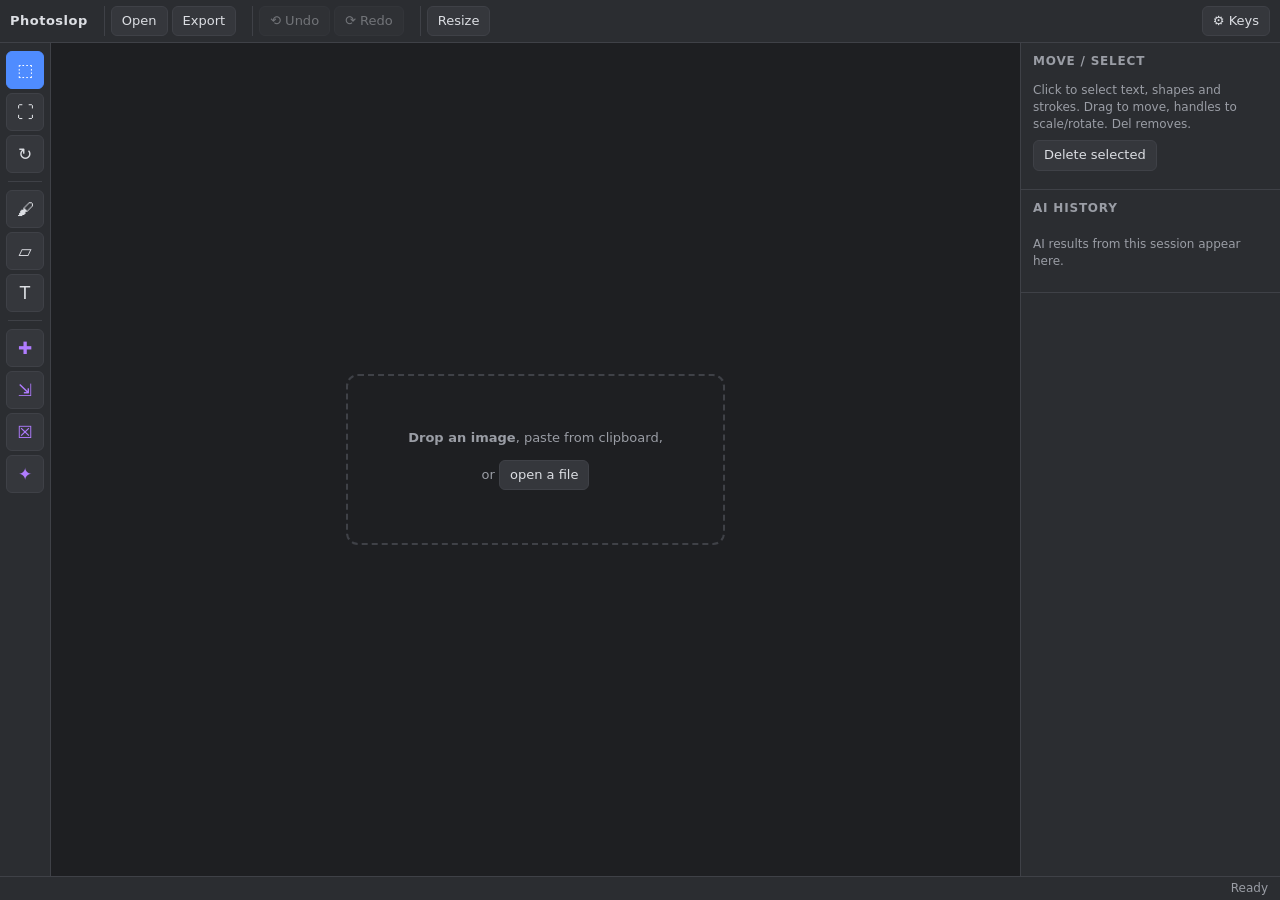
<file: index.html>
<!DOCTYPE html>
<html lang="en">
<head>
<meta charset="utf-8">
<meta name="viewport" content="width=device-width, initial-scale=1">
<title>Photoslop 2 — Photoshop-style editing with AI, in your browser</title>
<meta name="description" content="Free browser-based photo editor: crop, resize, text and shapes, plus AI heal, generative expand and background removal using your own OpenAI or Gemini keys.">
<link rel="canonical" href="https://photoslop2.synapticnoise.com/">
<meta name="theme-color" content="#1e1f22">
<link rel="icon" href="data:image/svg+xml,<svg xmlns='http://www.w3.org/2000/svg' viewBox='0 0 100 100'><text y='0.9em' font-size='90'>🖌️</text></svg>">

<!-- Open Graph -->
<meta property="og:type" content="website">
<meta property="og:url" content="https://photoslop2.synapticnoise.com/">
<meta property="og:locale" content="en_US">
<meta property="og:title" content="Photoslop 2 — Photoshop-style editing with AI, in your browser">
<meta property="og:description" content="Free browser-based photo editor: crop, resize, text and shapes, plus AI heal, generative expand and background removal using your own OpenAI or Gemini keys.">
<meta property="og:image" content="https://photoslop2.synapticnoise.com/social-card.jpg">
<meta property="og:image:width" content="1200">
<meta property="og:image:height" content="630">
<meta property="og:image:alt" content="Photoslop 2 wordmark over a dark editor canvas with a red heal-brush stroke and a marching-ants selection">
<meta property="og:site_name" content="Photoslop 2">

<!-- Twitter/X -->
<meta name="twitter:card" content="summary_large_image">
<meta name="twitter:title" content="Photoslop 2 — Photoshop-style editing with AI, in your browser">
<meta name="twitter:description" content="Free browser-based photo editor: crop, resize, text and shapes, plus AI heal, generative expand and background removal using your own OpenAI or Gemini keys.">
<meta name="twitter:image" content="https://photoslop2.synapticnoise.com/social-card.jpg">
<meta name="twitter:image:alt" content="Photoslop 2 wordmark over a dark editor canvas with a red heal-brush stroke and a marching-ants selection">

<script type="application/ld+json">
{
  "@context": "https://schema.org",
  "@type": "WebApplication",
  "name": "Photoslop 2",
  "url": "https://photoslop2.synapticnoise.com/",
  "description": "Browser-based photo editor with Photoshop-style tools plus AI heal, generative expand and background removal via user-supplied OpenAI or Gemini API keys.",
  "applicationCategory": "DesignApplication",
  "operatingSystem": "Any (web browser)",
  "offers": { "@type": "Offer", "price": "0", "priceCurrency": "USD" },
  "author": { "@type": "Person", "name": "Rich Carlson", "url": "https://github.com/zeveck" }
}
</script>

<link rel="stylesheet" href="css/app.css">
</head>
<body>

<header id="topbar">
  <div class="brand">Photoslop</div>
  <div class="topbar-group">
    <button id="btn-open" title="Open image (Ctrl+O)">Open</button>
    <button id="btn-save" title="Export (Ctrl+S)">Export</button>
  </div>
  <div class="topbar-group">
    <button id="btn-undo" title="Undo (Ctrl+Z)" disabled>⟲ Undo</button>
    <button id="btn-redo" title="Redo (Ctrl+Y)" disabled>⟳ Redo</button>
  </div>
  <div class="topbar-group">
    <button id="btn-resize" title="Resize image">Resize</button>
  </div>
  <div class="topbar-spacer"></div>
  <div id="spend-counter" title="AI spend this session (estimate)"></div>
  <button id="btn-keys" title="API keys &amp; settings">⚙ Keys</button>
</header>

<div id="main">
  <nav id="toolbar">
    <button class="tool" data-tool="move"   title="Move / Select (V)">⬚</button>
    <button class="tool" data-tool="crop"   title="Crop (C)">⛶</button>
    <button class="tool" data-tool="transform" title="Rotate / Straighten (R)">↻</button>
    <div class="tool-sep"></div>
    <button class="tool" data-tool="brush"  title="Brush (B)">🖌</button>
    <button class="tool" data-tool="shape"  title="Shapes &amp; arrows (U)">▱</button>
    <button class="tool" data-tool="text"   title="Text (T)">T</button>
    <div class="tool-sep"></div>
    <button class="tool ai" data-tool="heal"    title="Heal — paint over blemishes, AI fills (J)">✚</button>
    <button class="tool ai" data-tool="expand"  title="Generative expand (X)">⇲</button>
    <button class="tool ai" data-tool="bgremove" title="Remove background (K)">☒</button>
    <button class="tool ai" data-tool="generate" title="Generate in region / add asset (G)">✦</button>
  </nav>

  <div id="canvas-area">
    <div id="drop-hint">
      <div class="drop-hint-inner">
        <p><strong>Drop an image</strong>, paste from clipboard,</p>
        <p>or <button id="btn-open2">open a file</button></p>
      </div>
    </div>
    <div id="canvas-wrap"><canvas id="c"></canvas></div>
  </div>

  <aside id="sidebar">
    <section id="tool-options">
      <h3 id="tool-options-title">Tool</h3>
      <div id="tool-options-body"><p class="hint">Open an image to begin.</p></div>
    </section>
    <section id="candidates-panel" hidden>
      <h3>Results <span id="candidates-count"></span></h3>
      <div id="candidates-body"></div>
      <div class="row">
        <button id="btn-more-candidates">＋ More options</button>
        <button id="btn-cancel-candidates" class="secondary">Discard</button>
      </div>
    </section>
    <section id="history-panel">
      <h3>AI history</h3>
      <div id="history-body"><p class="hint">AI results from this session appear here.</p></div>
    </section>
  </aside>
</div>

<footer id="statusbar">
  <span id="status-dims"></span>
  <span id="status-zoom"></span>
  <span id="status-pos"></span>
  <span id="status-hint"></span>
</footer>

<!-- Dialogs -->
<dialog id="dlg-resize">
  <form method="dialog">
    <h3>Resize image</h3>
    <div class="grid2">
      <label>Width <input type="number" id="rs-w" min="1" max="16384"></label>
      <label>Height <input type="number" id="rs-h" min="1" max="16384"></label>
      <label class="span2 chk"><input type="checkbox" id="rs-lock" checked> Lock aspect ratio</label>
      <label class="span2">Percent <input type="number" id="rs-pct" value="100" min="1" max="1000" step="1"> %</label>
    </div>
    <p class="hint">High-quality Lanczos resample (pica).</p>
    <div class="row right">
      <button value="cancel" class="secondary">Cancel</button>
      <button value="ok" id="rs-ok" class="primary">Resize</button>
    </div>
  </form>
</dialog>

<dialog id="dlg-export">
  <form method="dialog">
    <h3>Export</h3>
    <div class="grid2">
      <label class="span2">Filename <input type="text" id="ex-name" value="image"></label>
      <label>Format
        <select id="ex-format">
          <option value="image/png">PNG</option>
          <option value="image/jpeg">JPEG</option>
          <option value="image/webp">WebP</option>
        </select>
      </label>
      <label id="ex-quality-wrap">Quality <input type="range" id="ex-quality" min="1" max="100" value="90"> <span id="ex-quality-val">90</span></label>
      <label>Width <input type="number" id="ex-w" min="1" max="16384"></label>
      <label>Height <input type="number" id="ex-h" min="1" max="16384"></label>
    </div>
    <p class="hint" id="ex-note"></p>
    <div class="row right">
      <button value="cancel" class="secondary">Cancel</button>
      <button value="ok" id="ex-ok" class="primary">Download</button>
    </div>
  </form>
</dialog>

<dialog id="dlg-keys">
  <form method="dialog">
    <h3>API keys &amp; settings</h3>
    <p class="hint">Keys are stored only in this browser (localStorage) and sent only to the provider's API.</p>
    <label class="block">OpenAI API key <input type="password" id="key-openai" placeholder="sk-..." autocomplete="off"></label>
    <label class="block">Gemini API key <input type="password" id="key-gemini" placeholder="AIza..." autocomplete="off"></label>
    <label class="block chk"><input type="checkbox" id="opt-mock"> Mock mode (no API calls, fake results — for testing)</label>
    <div class="row right">
      <button value="cancel" class="secondary">Cancel</button>
      <button value="ok" id="keys-ok" class="primary">Save</button>
    </div>
  </form>
</dialog>

<input type="file" id="file-input" accept="image/*" hidden>

<script src="vendor/fabric.min.js"></script>
<script src="vendor/pica.min.js"></script>
<script type="module" src="js/app.js"></script>
</body>
</html>
</file>
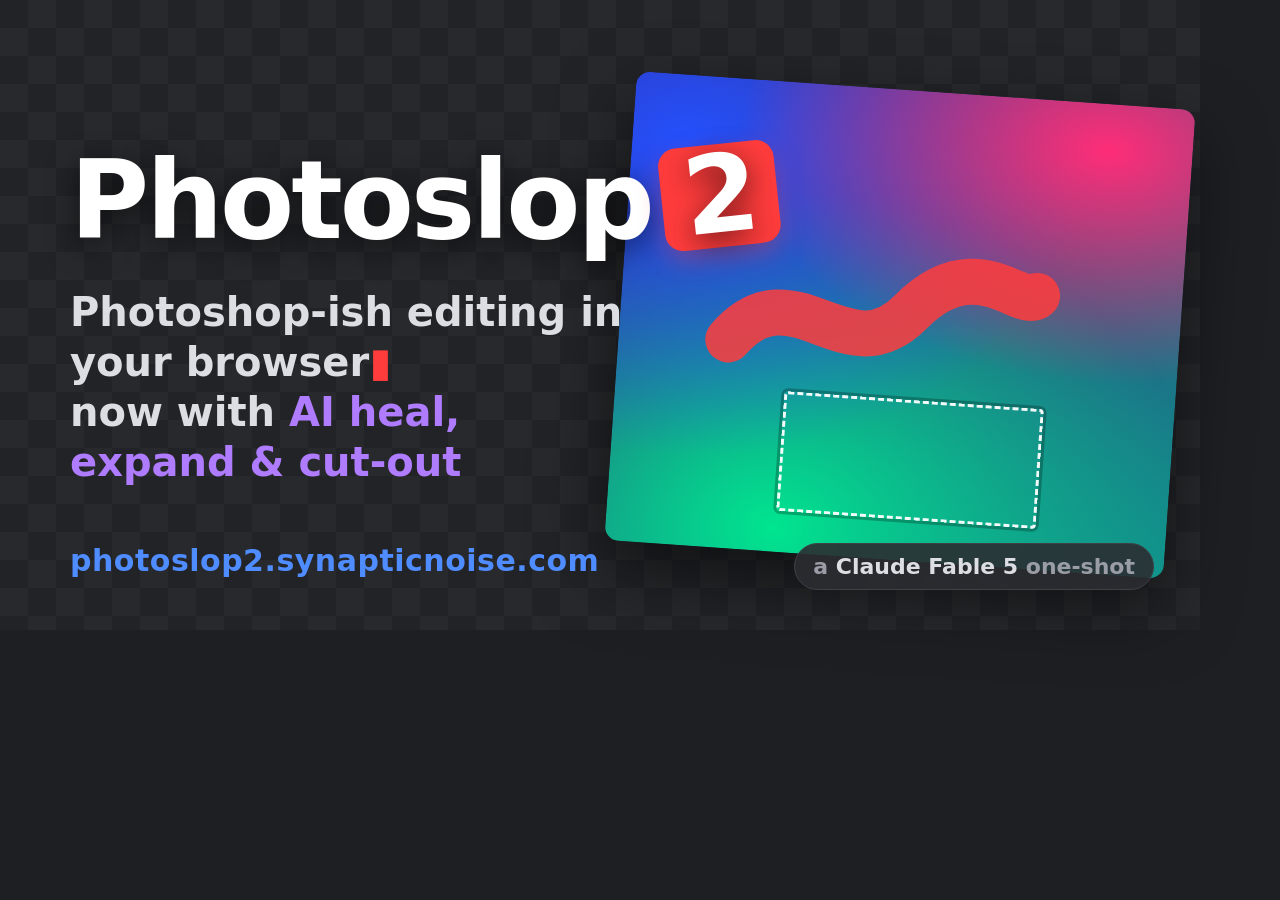
<file: docs/social-card.html>
<!DOCTYPE html>
<html lang="en">
<head>
<meta charset="utf-8">
<style>
  * { margin: 0; box-sizing: border-box; }
  body {
    width: 1200px; height: 630px; overflow: hidden; position: relative;
    background: #1e1f22;
    font-family: system-ui, -apple-system, "Segoe UI", sans-serif;
    color: #fff;
  }
  /* transparency checkerboard backdrop */
  .checker {
    position: absolute; inset: 0;
    background:
      repeating-conic-gradient(#2a2b2f 0% 25%, #232428 0% 50%) 0 0 / 56px 56px;
    opacity: .8;
  }
  /* vivid "photo" canvas, slightly rotated like a placed layer */
  .photo {
    position: absolute; left: 620px; top: 90px; width: 560px; height: 470px;
    transform: rotate(4deg);
    border-radius: 14px;
    background:
      radial-gradient(120% 90% at 85% 10%, #ff2d78 0%, transparent 55%),
      radial-gradient(120% 110% at 10% 15%, #2451ff 0%, transparent 60%),
      radial-gradient(130% 120% at 30% 95%, #00e58f 0%, transparent 60%),
      linear-gradient(135deg, #3b1f7a, #128b8b);
    box-shadow: 0 30px 70px rgba(0,0,0,.55);
  }
  /* red heal-brush squiggle on the photo */
  .heal {
    position: absolute; left: 700px; top: 240px; width: 360px; height: 160px;
    transform: rotate(4deg);
  }
  /* marching-ants selection rect on the photo */
  .ants {
    position: absolute; left: 780px; top: 400px; width: 260px; height: 120px;
    transform: rotate(4deg);
    border: 3px dashed rgba(255,255,255,.95);
    border-radius: 4px;
    box-shadow: 0 0 0 3px rgba(0,0,0,.25);
  }
  .wordmark {
    position: absolute; left: 70px; top: 150px; z-index: 3;
  }
  .wordmark h1 {
    font-size: 108px; font-weight: 900; letter-spacing: -3px; line-height: .95;
    text-shadow: 0 8px 30px rgba(0,0,0,.6);
  }
  .wordmark h1 .two {
    display: inline-block;
    background: #ff3c3c;
    border-radius: 18px;
    padding: 0 22px;
    margin-left: 10px;
    transform: rotate(-6deg) translateY(-6px);
    box-shadow: 0 10px 24px rgba(255,60,60,.35);
  }
  .tag {
    margin-top: 34px;
    font-size: 40px; font-weight: 600; color: #dcdee3;
    max-width: 560px; line-height: 1.25;
  }
  .tag b { color: #b07cff; }
  .cursor { color: #ff3c3c; }
  .url {
    position: absolute; left: 70px; bottom: 52px;
    font-size: 30px; font-weight: 700; color: #4f8cff;
    letter-spacing: .5px; z-index: 3;
  }
  .badge {
    position: absolute; right: 46px; bottom: 40px; z-index: 3;
    font-size: 22px; font-weight: 600; color: #9a9da5;
    background: rgba(43,45,49,.9);
    border: 1px solid #3f4147;
    padding: 10px 18px; border-radius: 999px;
  }
  .badge b { color: #dcdee3; }
</style>
</head>
<body>
  <div class="checker"></div>
  <div class="photo"></div>
  <svg class="heal" viewBox="0 0 360 160">
    <path d="M30 110 C 90 30, 150 140, 210 70 S 320 60, 335 45"
      fill="none" stroke="rgba(255,60,60,.85)" stroke-width="46" stroke-linecap="round"/>
  </svg>
  <div class="ants"></div>
  <div class="wordmark">
    <h1>Photoslop<span class="two">2</span></h1>
    <div class="tag">Photoshop-ish editing in your browser<span class="cursor">▮</span><br>
      now with <b>AI heal, expand &amp; cut-out</b></div>
  </div>
  <div class="url">photoslop2.synapticnoise.com</div>
  <div class="badge">a <b>Claude Fable 5</b> one-shot</div>
</body>
</html>
</file>
<file: css/app.css>
:root {
  --bg: #1e1f22;
  --bg2: #2b2d31;
  --bg3: #35373c;
  --border: #3f4147;
  --fg: #dcdee3;
  --fg-dim: #9a9da5;
  --accent: #4f8cff;
  --accent-hover: #6ba0ff;
  --ai: #b07cff;
  --danger: #ff6b6b;
  --radius: 6px;
}

* { box-sizing: border-box; }

html, body {
  margin: 0; height: 100%;
  background: var(--bg); color: var(--fg);
  font: 13px/1.4 system-ui, -apple-system, "Segoe UI", sans-serif;
  overflow: hidden;
  user-select: none;
}

body { display: flex; flex-direction: column; }

button {
  background: var(--bg3); color: var(--fg);
  border: 1px solid var(--border); border-radius: var(--radius);
  padding: 5px 10px; font: inherit; cursor: pointer;
}
button:hover:not(:disabled) { background: #43464d; }
button:disabled { opacity: .4; cursor: default; }
button.primary { background: var(--accent); border-color: var(--accent); color: #fff; }
button.primary:hover:not(:disabled) { background: var(--accent-hover); }
button.secondary { background: transparent; }
button.danger { color: var(--danger); }

input[type="text"], input[type="password"], input[type="number"], select {
  background: var(--bg); color: var(--fg);
  border: 1px solid var(--border); border-radius: var(--radius);
  padding: 4px 6px; font: inherit; width: 100%;
}
input[type="range"] { width: 100%; }
input[type="color"] { border: none; background: none; padding: 0; width: 32px; height: 24px; cursor: pointer; }
label { display: block; color: var(--fg-dim); }
label.chk { display: flex; align-items: center; gap: 6px; color: var(--fg); }
label.chk input { width: auto; }
label.block { margin: 8px 0; }

/* ---------- Topbar ---------- */
#topbar {
  display: flex; align-items: center; gap: 10px;
  padding: 6px 10px; background: var(--bg2);
  border-bottom: 1px solid var(--border);
  flex: 0 0 auto;
}
.brand { font-weight: 700; letter-spacing: .5px; margin-right: 6px; }
.topbar-group { display: flex; gap: 4px; padding: 0 6px; border-left: 1px solid var(--border); }
.topbar-spacer { flex: 1; }
#spend-counter { color: var(--fg-dim); font-variant-numeric: tabular-nums; }

/* ---------- Layout ---------- */
#main { flex: 1; display: flex; min-height: 0; }

#toolbar {
  flex: 0 0 auto; display: flex; flex-direction: column; gap: 4px;
  padding: 8px 6px; background: var(--bg2); border-right: 1px solid var(--border);
}
.tool {
  width: 38px; height: 38px; font-size: 17px; line-height: 1;
  display: grid; place-items: center; padding: 0;
}
.tool.active { background: var(--accent); border-color: var(--accent); color: #fff; }
.tool.ai { color: var(--ai); }
.tool.ai.active { background: var(--ai); border-color: var(--ai); color: #fff; }
.tool-sep { height: 1px; background: var(--border); margin: 4px 2px; }

#canvas-area { flex: 1; position: relative; min-width: 0; background: var(--bg); }
#canvas-wrap { position: absolute; inset: 0; }
#canvas-wrap canvas { display: block; }

#drop-hint {
  position: absolute; inset: 0; z-index: 5;
  display: grid; place-items: center; color: var(--fg-dim);
}
#drop-hint.hidden { display: none; }
.drop-hint-inner { text-align: center; border: 2px dashed var(--border); border-radius: 12px; padding: 40px 60px; }
#canvas-area.dragover .drop-hint-inner { border-color: var(--accent); color: var(--accent); }

/* ---------- Sidebar ---------- */
#sidebar {
  flex: 0 0 260px; overflow-y: auto;
  background: var(--bg2); border-left: 1px solid var(--border);
  display: flex; flex-direction: column;
}
#sidebar section { padding: 10px 12px; border-bottom: 1px solid var(--border); }
#sidebar h3 { margin: 0 0 8px; font-size: 12px; text-transform: uppercase; letter-spacing: .8px; color: var(--fg-dim); }
#sidebar .hint { color: var(--fg-dim); font-size: 12px; }
#tool-options-body > * { margin-bottom: 8px; }
#tool-options-body .row, .dlg .row { display: flex; gap: 6px; align-items: center; }
.row { display: flex; gap: 6px; align-items: center; flex-wrap: wrap; }
.row.right { justify-content: flex-end; margin-top: 12px; }
.field-row { display: flex; align-items: center; gap: 8px; margin-bottom: 8px; }
.field-row label { flex: 0 0 auto; margin: 0; }

/* Candidates */
#candidates-body { display: grid; grid-template-columns: 1fr 1fr; gap: 6px; margin-bottom: 8px; }
.candidate {
  border: 2px solid var(--border); border-radius: var(--radius);
  cursor: pointer; overflow: hidden; position: relative; padding: 0; background: none;
}
.candidate img { display: block; width: 100%; }
.candidate:hover, .candidate.previewing { border-color: var(--ai); }
.candidate.selected { border-color: var(--accent); }
.candidate .tag { position: absolute; top: 2px; left: 4px; font-size: 10px; color: #fff; text-shadow: 0 1px 2px #000; }

/* History */
#history-body { display: flex; flex-direction: column; gap: 6px; }
.history-item { display: flex; gap: 8px; align-items: center; font-size: 12px; color: var(--fg-dim); }
.history-item img { width: 40px; height: 40px; object-fit: cover; border-radius: 4px; border: 1px solid var(--border); }

/* ---------- Statusbar ---------- */
#statusbar {
  flex: 0 0 auto; display: flex; gap: 18px; padding: 3px 12px;
  background: var(--bg2); border-top: 1px solid var(--border);
  color: var(--fg-dim); font-size: 12px; font-variant-numeric: tabular-nums;
}
#status-hint { margin-left: auto; }

/* ---------- Dialogs ---------- */
dialog {
  background: var(--bg2); color: var(--fg);
  border: 1px solid var(--border); border-radius: 10px;
  padding: 16px 18px; min-width: 340px;
  box-shadow: 0 12px 40px rgba(0,0,0,.5);
}
dialog::backdrop { background: rgba(0,0,0,.55); }
dialog h3 { margin: 0 0 12px; }
.grid2 { display: grid; grid-template-columns: 1fr 1fr; gap: 8px 12px; }
.grid2 .span2 { grid-column: span 2; }
.hint { color: var(--fg-dim); font-size: 12px; }

/* misc */
.swatch-row { display: flex; gap: 4px; flex-wrap: wrap; }
.swatch { width: 20px; height: 20px; border-radius: 4px; border: 1px solid var(--border); cursor: pointer; padding: 0; }
.shape-btns { display: flex; gap: 4px; }
.shape-btns button { width: 34px; height: 30px; padding: 0; }
.shape-btns button.active { background: var(--accent); color: #fff; border-color: var(--accent); }
textarea {
  background: var(--bg); color: var(--fg); border: 1px solid var(--border);
  border-radius: var(--radius); padding: 6px; font: inherit; width: 100%; resize: vertical;
}
.cost-line { font-size: 12px; color: var(--ai); }
.spinner {
  display: inline-block; width: 14px; height: 14px; border-radius: 50%;
  border: 2px solid var(--fg-dim); border-top-color: transparent;
  animation: spin .8s linear infinite; vertical-align: -2px; margin-right: 6px;
}
@keyframes spin { to { transform: rotate(360deg); } }
</file>
